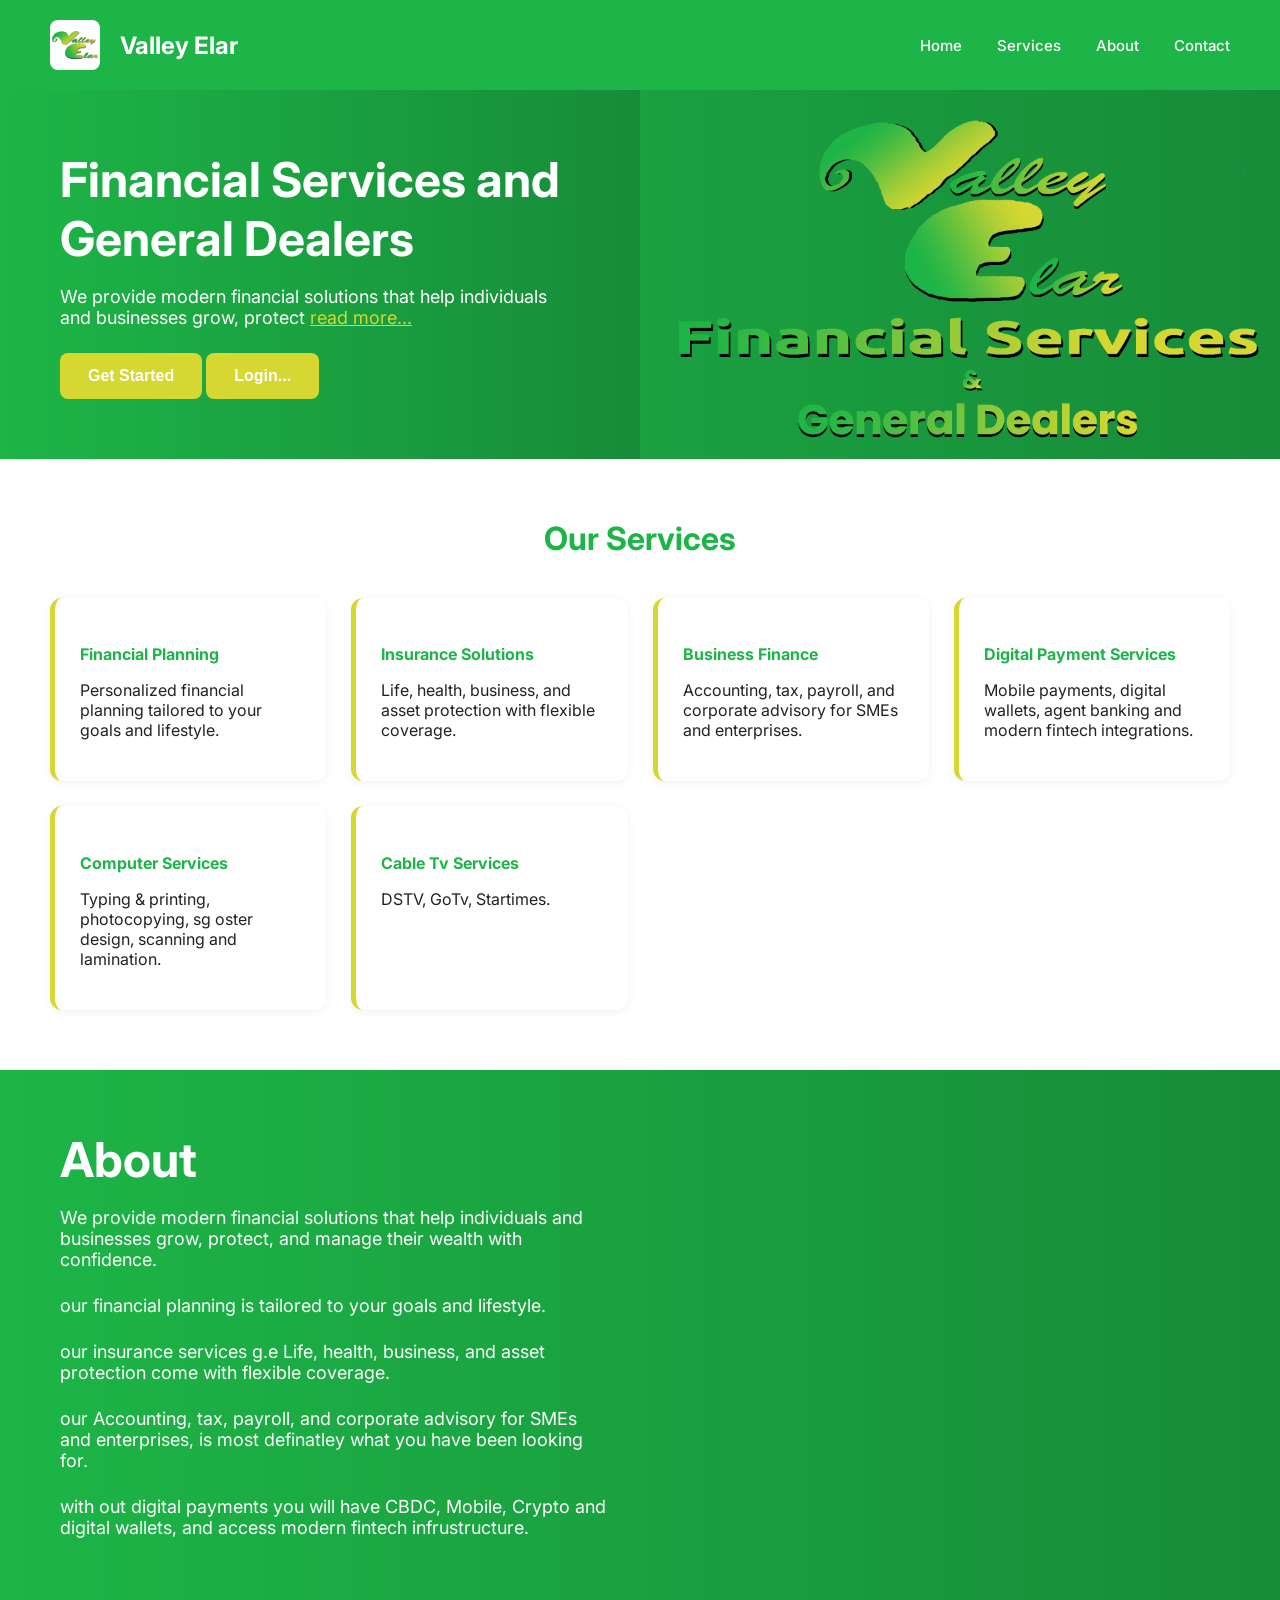
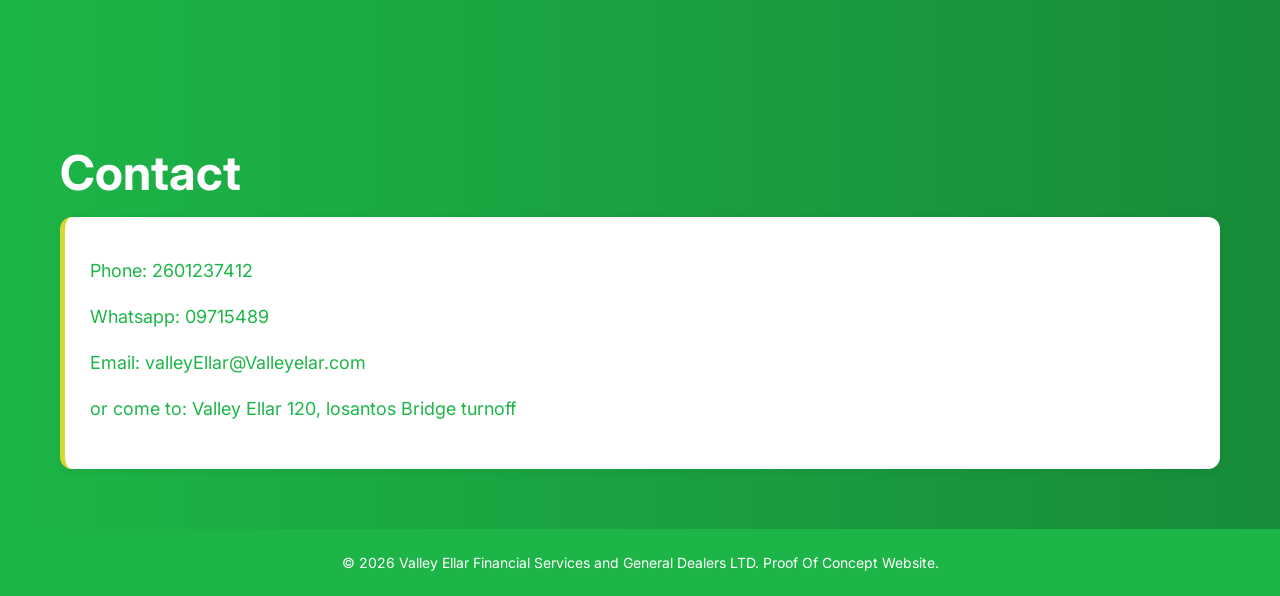
<file: index.html>
<!DOCTYPE html>
<html lang="en">
<head>
    <meta charset="UTF-8" />
    <meta name="viewport" content="width=device-width, initial-scale=1.0" />
    <title>Home | Financial Services</title>
    <link rel="icon" type="image/png" sizes="32x32" href="./images/logo.png">
    <!-- Google Font -->
    <link href="https://fonts.googleapis.com/css2?family=Inter:wght@300;500;700&display=swap" rel="stylesheet"> 
    <link rel="stylesheet" href="style.css">  
</head>

<body>

    <!-- Header -->
    <header>
        <div class="header-left">
            <div class="logo-space">
                <img src="images/logo.png" alt="Valley ellar Financial Services and General Dealers Logo" style="max-width: 100%; max-height: 100%;">
            </div>
            <h1>Valley Elar</h1>
        </div>

        <button class="nav-toggle" aria-label="Toggle navigation" aria-expanded="false">☰</button>

        <nav class="nav-links" aria-label="Main navigation">
            <a href="#">Home</a>
            <a href="#services">Services</a>
            <a href="#about">About</a>
            <a href="#contact">Contact</a>
            
            
        </nav>
    </header>
  <div class="heroimageflex">

    <!-- Hero -->
    <section class="hero">
        <h2>Financial Services and General Dealers</h2>
        <p>
            We provide modern financial solutions that help individuals and businesses 
            grow, protect <a href="#about"> read more...</a> 
        </p>
        
        <a href="signup.html"><button class="button">Get Started</button></a>
        <a href="login.html"> <button class="button">Login...</button></a>
    </section>
     <!-- Bizz Logo -->
    <div>
       <img src="images/splash.png" width="920" height="420">
    </div>


  </div>
    
    <!-- Services -->
    <section id="services" class="services">
        <h3>Our Services</h3>

        <div class="service-grid">
            <div class="service-card">
                <h4>Financial Planning</h4>
                <p>Personalized financial planning tailored to your goals and lifestyle.</p>
            </div>

            <!--<div class="service-card">
                <h4>Investment Advisory</h4>
                <p>Expert guidance in stocks, bonds, real estate, and long-term strategies.</p>
            </div>-->

            <div class="service-card">
                <h4>Insurance Solutions</h4>
                <p>Life, health, business, and asset protection with flexible coverage.</p>
            </div>

            <div class="service-card">
                <h4>Business Finance</h4>
                <p>Accounting, tax, payroll, and corporate advisory for SMEs and enterprises.</p>
            </div>

            <div class="service-card">
                <h4>Digital Payment Services</h4>
                <p>Mobile payments, digital wallets, agent banking and modern fintech integrations.</p>
            </div>

            <div class="service-card">
                <h4>Computer Services</h4>
                <p>Typing & printing, photocopying, sg oster design, scanning and lamination.</p>
            </div>

            <div class="service-card">
                <h4>Cable Tv Services</h4>
                <p>DSTV, GoTv, Startimes.</p>
            </div>

        </div>
    </section>

     <!-- About -->
    <section id="about" class="hero aboutsection">
        <h2>About</h2>

        <p>
            We provide modern financial solutions that help individuals and businesses 
            grow, protect, and manage their wealth with confidence.
        </p>
        <p>our financial planning is tailored to your goals and lifestyle.</p>
        <p>our insurance services g.e Life, health, business, and asset protection come with flexible coverage.</p>
        <p>our Accounting, tax, payroll, and corporate advisory for SMEs and enterprises, is most definatley what you have been looking for.</p>
        <p>with out digital payments you will have CBDC, Mobile, Crypto and digital wallets, and access modern fintech infrustructure.</p>
        
    </section>

     <!-- Contact -->
    <section id="contact" class="hero">
        <h2>Contact</h3>

        <div class="service-card2">
                
                <p>Phone: 2601237412</p> 
                <p>Whatsapp: 09715489</p>
                <p>Email: valleyEllar@Valleyelar.com</p>
                <p>or come to: Valley Ellar 120, losantos Bridge turnoff</p>
                
            </div>
    </section>

    <!-- Footer -->
    <footer>
        © 2026 Valley Ellar Financial Services and General Dealers LTD. Proof Of Concept Website.
    </footer>

    <script>
        // Small script to toggle mobile nav
        (function(){
            const btn = document.querySelector('.nav-toggle');
            const nav = document.querySelector('.nav-links');
            if (!btn || !nav) return;
            btn.addEventListener('click', function(){
                const open = nav.classList.toggle('open');
                btn.setAttribute('aria-expanded', open ? 'true' : 'false');
            });
        })();
    </script>

</body>
</html>
</file>
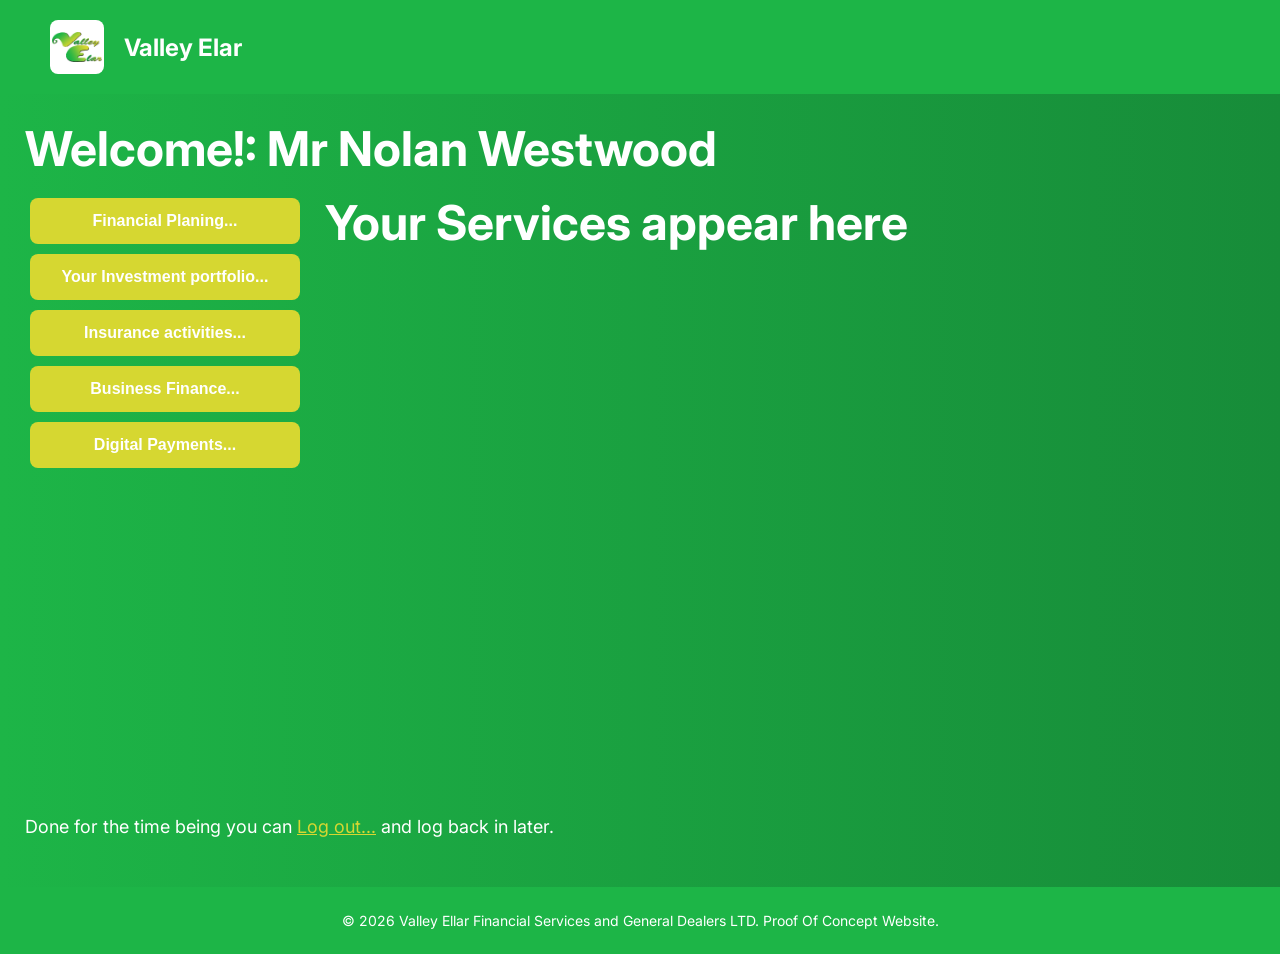
<file: CustomerAccountSection.html>
<!DOCTYPE html>
<html lang="en">
<head>
    <meta charset="UTF-8" />
    <meta name="viewport" content="width=device-width, initial-scale=1.0" />
    <title>Valley Ellar | Customer Layer</title>
    <link rel="icon" type="image/png" sizes="32x32" href="./images/logo.png">
    <!-- Google Font -->
    <link href="https://fonts.googleapis.com/css2?family=Inter:wght@300;500;700&display=swap" rel="stylesheet"> 
    <link rel="stylesheet" href="CustomerAccount.css">  
</head>

<body>

    <!-- Header -->
    <header>
        <div class="header-left">
            <div class="logo-space">
                <img src="images/logo.png" alt="Valley ellar Financial Services and General Dealers Logo" style="max-width: 100%; max-height: 100%;">
            </div>
            <h1>Valley Elar</h1>
        </div>

        <button class="nav-toggle" aria-label="Toggle navigation" aria-expanded="false">☰</button>       
    </header>

    <!-- Hero -->
    <section class="hero">
        <h2>Welcome!: Mr Nolan Westwood </h2>
       
        <div class="towcolumns">

            <div class="signupform">
                
                <button class="button button-marginleft">Financial Planing...</button>
                <button class="button button-marginleft">Your Investment portfolio...</button>
                <button class="button button-marginleft">Insurance activities...</button>
                <button class="button button-marginleft">Business Finance...</button>
                <button class="button button-marginleft">Digital Payments...</button>
                <!--<button class="button button-marginleft">Sign up...</button>-->
                
            </div>
            <div>
              <h2>Your Services appear here</h2>
            </div>

        </div>        
        <p>
            Done for the time being you can <a href="login.html">Log out...</a> and log back in later.
            
        </p>
        
    </section>

    <!-- Services -->
      <!-- 
    <section class="services">
        <h3>Our Services</h3>

        <div class="service-grid">
            <div class="service-card">
                <h4>Financial Planning</h4>
                <p>Personalized financial planning tailored to your goals and lifestyle.</p>
            </div>

            <div class="service-card">
                <h4>Investment Advisory</h4>
                <p>Expert guidance in stocks, bonds, real estate, and long-term strategies.</p>
            </div>

            <div class="service-card">
                <h4>Insurance Solutions</h4>
                <p>Life, health, business, and asset protection with flexible coverage.</p>
            </div>

            <div class="service-card">
                <h4>Business Finance</h4>
                <p>Accounting, tax, payroll, and corporate advisory for SMEs and enterprises.</p>
            </div>

            <div class="service-card">
                <h4>Digital Payment Services</h4>
                <p>Mobile payments, digital wallets, and modern fintech integrations.</p>
            </div>
        </div>
    </section> -->

    <!-- Footer -->
    <footer>
        © 2026 Valley Ellar Financial Services and General Dealers LTD. Proof Of Concept Website.
    </footer>

    <script>
        // Small script to toggle mobile nav
        (function(){
            const btn = document.querySelector('.nav-toggle');
            const nav = document.querySelector('.nav-links');
            if (!btn || !nav) return;
            btn.addEventListener('click', function(){
                const open = nav.classList.toggle('open');
                btn.setAttribute('aria-expanded', open ? 'true' : 'false');
            });
        })();
    </script>

</body>
</html>
</file>
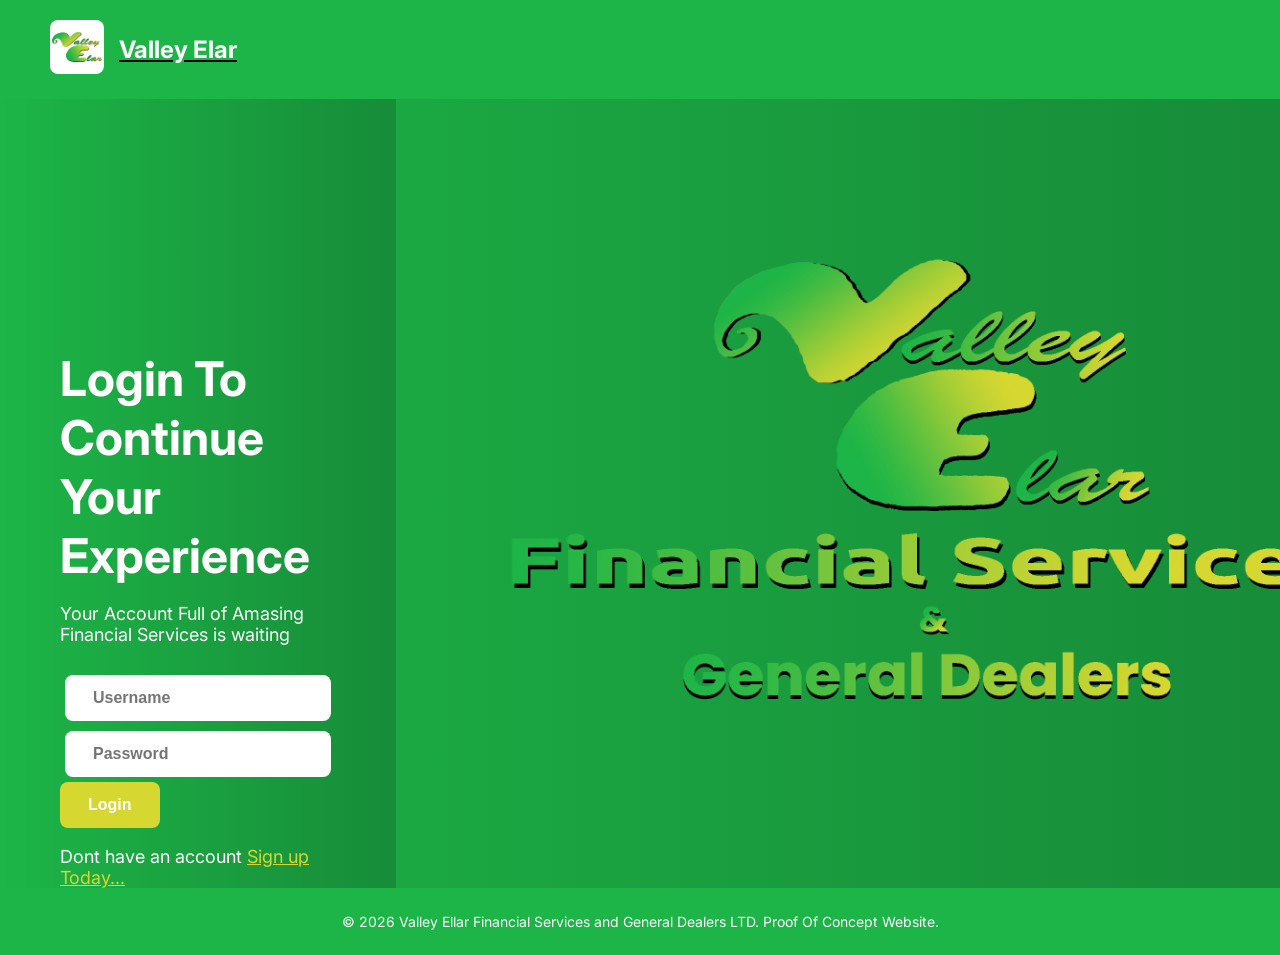
<file: login.html>
<!DOCTYPE html>
<html lang="en">
<head>
    <meta charset="UTF-8" />
    <meta name="viewport" content="width=device-width, initial-scale=1.0" />
    <title>Login | Financial Services </title>
    <link rel="icon" type="image/png" sizes="32x32" href="./images/logo.png">
    <!-- Google Font -->
    <link href="https://fonts.googleapis.com/css2?family=Inter:wght@300;500;700&display=swap" rel="stylesheet"> 
    <link rel="stylesheet" href="login.css">  
</head>

<body>

    <!-- Header -->
    <header>
        <div class="header-left">
           <a class="homelink" href="index.html">

            <div class="logo-space">
                <img src="images/logo.png" alt="Valley ellar Financial Services and General Dealers Logo" style="max-width: 100%; max-height: 100%;">
            </div>
            <h1 class="bizzname">Valley Elar</h1>
            </a>
        </div>

        <button class="nav-toggle" aria-label="Toggle navigation" aria-expanded="false">☰</button>

        <!--
        <nav class="nav-links" aria-label="Main navigation">
            <a href="#">Home</a>
            <a href="#">Services</a>
            <a href="#">About</a>
            <a href="#">Contact</a>
            <button>Login...</button>
            
        </nav>-->
    </header>

    
     <div class="heroimageflex">
        <!-- Hero -->
    <section class="hero">
        <h2>Login To Continue Your Experience</h2>
        <p>
            Your Account Full of Amasing Financial Services is waiting 
            
        </p>
        <input placeholder="Username">
        <input placeholder="Password">
        <a href="CustomerAccountSection.html"><button class="button ">Login</button></a>
        <p>
            Dont have an account <a href="signup.html">Sign up Today...</a>
            
        </p>
    </section>
    <!-- Bizz Logo -->
    <div>
       <img class="bizzlogo" src="images/splash.png" >
    </div>
     </div> 
    <!-- Footer -->
    <footer>
        © 2026 Valley Ellar Financial Services and General Dealers LTD. Proof Of Concept Website.
    </footer>

    <script>
        // Small script to toggle mobile nav
        (function(){
            const btn = document.querySelector('.nav-toggle');
            const nav = document.querySelector('.nav-links');
            if (!btn || !nav) return;
            btn.addEventListener('click', function(){
                const open = nav.classList.toggle('open');
                btn.setAttribute('aria-expanded', open ? 'true' : 'false');
            });
        })();
    </script>

</body>
</html>
</file>
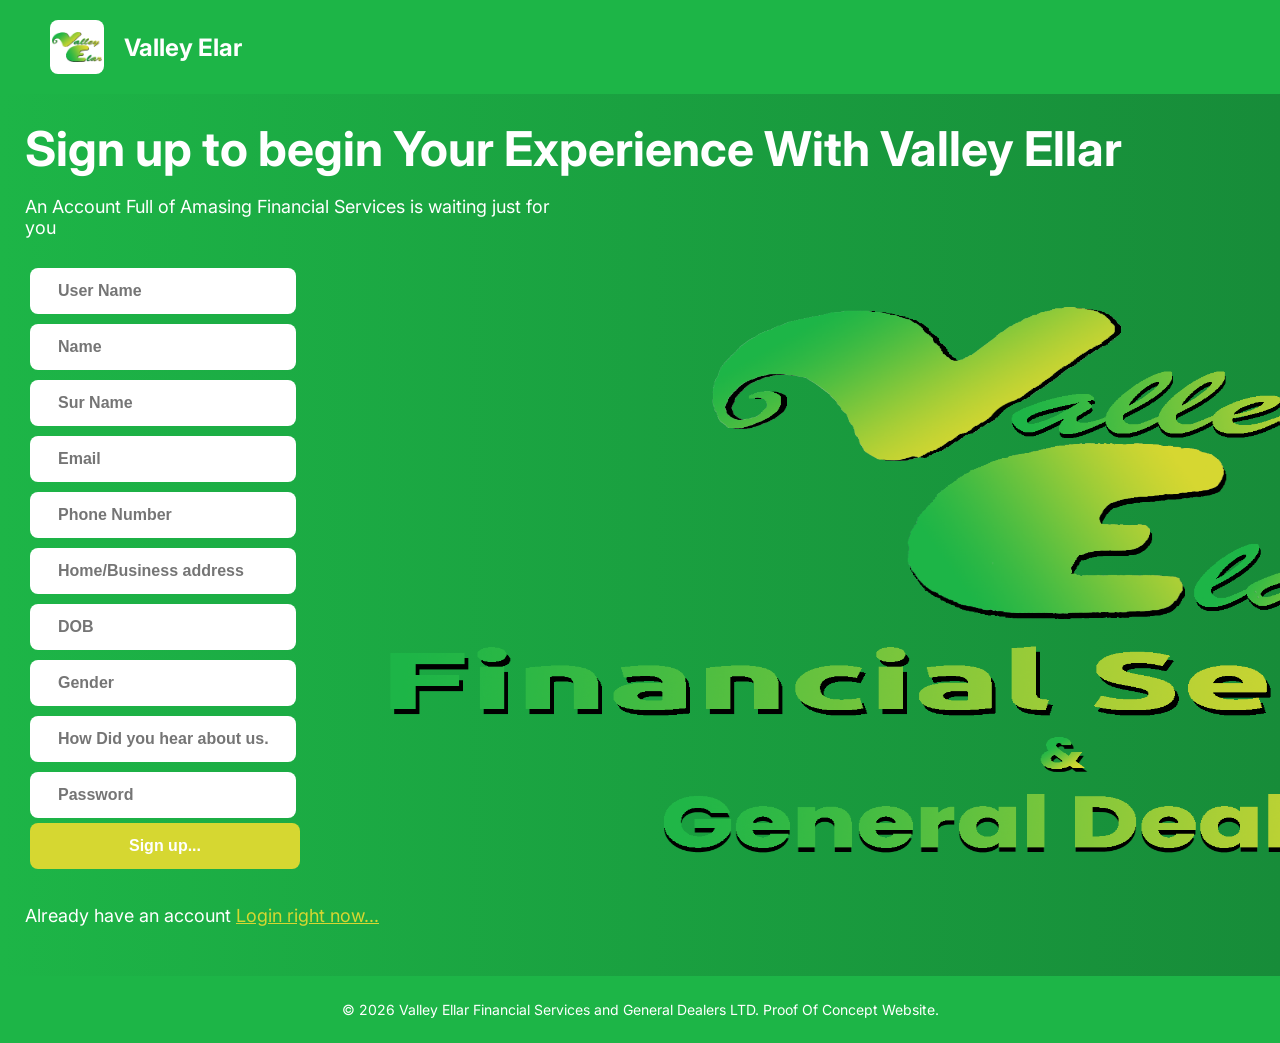
<file: signup.html>
<!DOCTYPE html>
<html lang="en">
<head>
    <meta charset="UTF-8" />
    <meta name="viewport" content="width=device-width, initial-scale=1.0" />
    <title>Sign Up | Financial Services</title>
    <link rel="icon" type="image/png" sizes="32x32" href="./images/logo.png">
    <!-- Google Font -->
    <link href="https://fonts.googleapis.com/css2?family=Inter:wght@300;500;700&display=swap" rel="stylesheet"> 
    <link rel="stylesheet" href="signup.css">  
</head>

<body>

    <!-- Header -->
    <header>
        <div class="header-left">
            <div class="logo-space">
                <img src="images/logo.png" alt="Valley ellar Financial Services and General Dealers Logo" style="max-width: 100%; max-height: 100%;">
            </div>
            <h1>Valley Elar</h1>
        </div>

        <button class="nav-toggle" aria-label="Toggle navigation" aria-expanded="false">☰</button>

        <!--
        <nav class="nav-links" aria-label="Main navigation">
            <a href="#">Home</a>
            <a href="#">Services</a>
            <a href="#">About</a>
            <a href="#">Contact</a>
            <button>Login...</button>
            
        </nav>-->
    </header>

    <!-- Hero -->
    <section class="hero">
        <h2>Sign up to begin Your Experience With Valley Ellar</h2>
        <p>
            An Account Full of Amasing Financial Services is waiting just for you
            
        </p>
        <div class="towcolumns">

            <div class="signupform">

                <input placeholder="User Name">
                <input placeholder="Name">
                <input placeholder="Sur Name">
                <input placeholder="Email">
                <input placeholder="Phone Number">
                <input placeholder="Home/Business address">
                <input placeholder="DOB">
                <input placeholder="Gender">
                <input placeholder="How Did you hear about us...">
                <input placeholder="Password">
                <button class="button button-marginleft">Sign up...</button>
                
            </div>
            <div>
              <img class="sideImage" src="images/splash.png"/>
            </div>

        </div>
        
        <p>
            Already have an account <a href="login.html">Login right now...</a>
            
        </p>
        
    </section>

    <!-- Services -->
      <!-- 
    <section class="services">
        <h3>Our Services</h3>

        <div class="service-grid">
            <div class="service-card">
                <h4>Financial Planning</h4>
                <p>Personalized financial planning tailored to your goals and lifestyle.</p>
            </div>

            <div class="service-card">
                <h4>Investment Advisory</h4>
                <p>Expert guidance in stocks, bonds, real estate, and long-term strategies.</p>
            </div>

            <div class="service-card">
                <h4>Insurance Solutions</h4>
                <p>Life, health, business, and asset protection with flexible coverage.</p>
            </div>

            <div class="service-card">
                <h4>Business Finance</h4>
                <p>Accounting, tax, payroll, and corporate advisory for SMEs and enterprises.</p>
            </div>

            <div class="service-card">
                <h4>Digital Payment Services</h4>
                <p>Mobile payments, digital wallets, and modern fintech integrations.</p>
            </div>
        </div>
    </section> -->

    <!-- Footer -->
    <footer>
        © 2026 Valley Ellar Financial Services and General Dealers LTD. Proof Of Concept Website.
    </footer>

    <script>
        // Small script to toggle mobile nav
        (function(){
            const btn = document.querySelector('.nav-toggle');
            const nav = document.querySelector('.nav-links');
            if (!btn || !nav) return;
            btn.addEventListener('click', function(){
                const open = nav.classList.toggle('open');
                btn.setAttribute('aria-expanded', open ? 'true' : 'false');
            });
        })();
    </script>

</body>
</html>
</file>
<file: style.css>
body {
    margin: 0;
    font-family: 'Inter', sans-serif;
    background: #f5f7fa;
    color: #222;
}

* {
    box-sizing: border-box;
}

img {
    max-width: 100%;
    height: auto;
}

/* Header */
header {
    background: #1DB547; /* Your green */
    color: #fff;
    padding: 20px 50px;
    display: flex;
    justify-content: space-between;
    align-items: center;
}

.header-left {
    display: flex;
    align-items: center;
    gap: 20px;
}

.logo-space {
    width: 50px;
    height: 50px;
    background: #fff;
    border-radius: 8px;
    border: 2px dashed rgba(255,255,255,0.3);
    display: flex;
    align-items: center;
    justify-content: center;
    font-size: 12px;
    color: rgba(255,255,255,0.5);
}

header h1 {
    font-size: 24px;
    margin: 0;
}

nav a {
    color: #fff;
    text-decoration: none;
    margin-left: 25px;
    font-size: 15px;
    font-weight: 500;
}

/* Navigation toggle (hamburger) */
.nav-toggle {
    display: none;
    background: transparent;
    border: none;
    color: #fff;
    font-size: 26px;
    cursor: pointer;
}

.nav-links {
    display: flex;
    align-items: center;
    gap: 10px;
}

/* Mobile nav hidden by default on small screens */
@media (max-width: 600px) {
    .nav-toggle { display: block; }
    .nav-links {
        display: none;
        position: absolute;
        top: 72px;
        right: 20px;
        background: #1DB547;
        padding: 12px 18px;
        border-radius: 8px;
        box-shadow: 0 6px 18px rgba(0,0,0,0.15);
        flex-direction: column;
        align-items: flex-start;
        gap: 8px;
        z-index: 1000;
    }
    .nav-links a { margin: 0; display: block; }
    .nav-links.open { display: flex; }
}

/* Hero Section */
.hero {
    
    background: linear-gradient(to right, #1DB547, #178C39);
    min-height: 315px;
    padding: 60px;
    color: white;
    text-align: left;
    flex: 1 1 420px;
}



.hero h2 {
    font-size: 48px;
    margin: 0 0 15px;
}

.hero p {
    font-size: 18px;
    max-width: 550px;
    margin-bottom: 25px;
}
.aboutsection{

    padding-bottom: 120px;

}

.heroimageflex{

    background: linear-gradient(to right, #1DB547, #178C39);
    display: flex;
    align-items: center;
    justify-content: space-between;
    overflow: hidden;
}

.heroimageflex > div {
    flex: 1 1 420px;
}

.heroimageflex img {
    display: block;
    width: 100%;
    max-width: 920px;
    object-fit: contain;
}

h1,h2,h3{

    margin: 0%;

}

a{

    color: #000;

}
.hero a{

    color: #D6D731;

}



input{

    margin: 5px;
    background: #fff; /* CTA button in your lime-gold */
    border: none;
    padding: 14px 28px;
    font-size: 16px;
    border-radius: 8px;
    cursor: pointer;
    font-weight: 700;
    color: #000;
}

.button{
   
    background: #D6D731; /* CTA button in your lime-gold */
    border: none;
    padding: 14px 28px;
    font-size: 16px;
    border-radius: 8px;
    cursor: pointer;
    font-weight: 700;
    color: #fff;
        
}

button:hover{

    background: #F3F3F3;
    color: #000;

}

/* Services Section */
.services {
    padding: 60px 50px;
    background: #fff;
}

.services h3 {
    text-align: center;
    font-size: 32px;
    margin-bottom: 40px;
    color: #1DB547;
}

.service-grid {
    display: grid;
    grid-template-columns: repeat(auto-fit, minmax(250px, 1fr));
    gap: 25px;
}

.service-card {
    background: #ffffff;
    padding: 25px;
    border-radius: 12px;
    border-left: 5px solid #D6D731; /* Accent using your lime-gold */
    box-shadow: 0 2px 10px rgba(0,0,0,0.06);
    transition: transform 0.2s ease, box-shadow 0.2s ease;
}

.service-card2 {
    background: #ffffff;
    padding: 25px;
    border-radius: 12px;
    border-left: 5px solid #D6D731; /* Accent using your lime-gold */
    box-shadow: 0 2px 10px rgba(0,0,0,0.06);
    transition: transform 0.2s ease, box-shadow 0.2s ease;
    color: #1DB547;
}

.service-card:hover {
    transform: translateY(-5px);
    box-shadow: 0 4px 15px rgba(0,0,0,0.12);
}

.service-card h4 {
    margin-bottom: 12px;
    color: #1DB547;
}

/* Footer */
footer {
    background: #1DB547;
    color: white;
    padding: 25px;
    text-align: center;
    font-size: 14px;
}

/* Small devices (max-width: 600px) */
@media (max-width: 600px) {
    header {
        padding: 12px 20px;
        position: relative;
    }

    .header-left {
        gap: 12px;
    }

    .logo-space { width: 40px; height: 40px; }
    header h1 {
        font-size: 18px;
        margin-top: 0;
    }

    nav a { margin-left: 12px; font-size: 14px; }

    .heroimageflex {
        flex-direction: column;
        align-items: stretch;
    }

    .hero {
        min-height: auto;
        padding: 44px 20px 26px;
        flex-basis: auto;
    }

    .hero h2 {
        font-size: 30px;
        line-height: 1.15;
    }

    .hero p { font-size: 15px; max-width: 100%; }

    .heroimageflex > div {
        flex-basis: auto;
    }

    .heroimageflex img {
        max-height: 260px;
        padding: 0 14px 28px;
    }

    .button {
        width: 100%;
        margin-bottom: 10px;
    }

    .services {
        padding: 44px 20px;
    }

    .service-grid { grid-template-columns: 1fr; gap: 18px; }

    .aboutsection {
        padding-bottom: 60px;
    }

    footer {
        padding: 20px;
    }
}

/* Medium devices (601px - 900px) */
@media (min-width: 601px) and (max-width: 900px) {
    header { padding: 16px 30px; }
    .logo-space { width: 50px; height: 50px; }
    header h1 {
        font-size: 20px;
        margin-top: 0;
    }

    nav a { margin-left: 18px; font-size: 15px; }

    .heroimageflex {
        gap: 10px;
    }

    .hero {
        min-height: 360px;
        padding: 54px 30px;
        flex-basis: 52%;
    }

    .hero h2 {
        font-size: 38px;
        line-height: 1.15;
    }

    .hero p { font-size: 17px; }

    .heroimageflex > div {
        flex-basis: 48%;
    }

    .heroimageflex img {
        max-height: 360px;
    }

    .button {
        padding: 13px 22px;
    }

    .services {
        padding: 54px 30px;
    }

    .service-grid { grid-template-columns: repeat(2, 1fr); }

    .aboutsection {
        padding-bottom: 80px;
    }
}

/* Large devices (min-width: 901px) */
@media (min-width: 901px) {
    .logo-space { width: 50px; height: 50px; }
    header h1 { font-size: 24px; }
    .hero h2 { font-size: 48px; }
    .hero p { font-size: 18px; }
    .service-grid { grid-template-columns: repeat(auto-fit, minmax(250px, 1fr)); }
}
</file>
<file: CustomerAccount.css>
body {
    margin: 0;
    font-family: 'Inter', sans-serif;
    background: #f5f7fa;
    color: #222;
}

/* Header */
header {
    background: #1DB547; /* Your green */
    color: #fff;
    padding: 20px 50px;
    display: flex;
    justify-content: space-between;
    align-items: center;
}

.header-left {
    display: flex;
    align-items: center;
    gap: 20px;
}

.logo-space {
    width: 50px;
    height: 50px;
    background: #fff;
    border-radius: 8px;
    border: 2px dashed rgba(255,255,255,0.3);
    display: flex;
    align-items: center;
    justify-content: center;
    font-size: 12px;
    color: rgba(255,255,255,0.5);
}

header h1 {
    font-size: 24px;
    margin: 0;
}

nav a {
    color: #fff;
    text-decoration: none;
    margin-left: 25px;
    font-size: 15px;
    font-weight: 500;
}

/* Navigation toggle (hamburger) */
.nav-toggle {
    display: none;
    background: transparent;
    border: none;
    color: #fff;
    font-size: 26px;
    cursor: pointer;
}

.nav-links {
    display: flex;
    align-items: center;
    gap: 10px;
}

/* Mobile nav hidden by default on small screens */
@media (max-width: 600px) {
    .nav-toggle { display: block; }
    .nav-links {
        display: none;
        position: absolute;
        top: 72px;
        right: 20px;
        background: #1DB547;
        padding: 12px 18px;
        border-radius: 8px;
        box-shadow: 0 6px 18px rgba(0,0,0,0.15);
        flex-direction: column;
        align-items: flex-start;
        gap: 8px;
        z-index: 1000;
    }
    .nav-links a { margin: 0; display: block; }
    .nav-links.open { display: flex; }
}

/* Hero Section */
.hero {
    background: linear-gradient(to right, #1DB547, #178C39);
    padding: 25px;
    color: white;
    text-align: left;
}

.hero h2 {
    font-size: 48px;
    margin: 0 0 15px;
}

.hero p {
    font-size: 18px;
    max-width: 550px;
    margin-bottom: 25px;
}

.nav-links button {
    background: #D6D731; /* CTA button in your lime-gold */
    border: none;
    padding: 14px 28px;
    font-size: 16px;
    border-radius: 8px;
    cursor: pointer;
    font-weight: 700;
    color: #000;
}
h1,h2,h3{

    margin: 0%;

}

a{

    color: #D6D731;

}

.sideImage{
    height:38.75rem;
    width: 91.66rem; 
    
}

.towcolumns{
    height: 37.8125rem;
    justify-content:left;
    display: flex;

}

.signupform{

    width: 300px;
    flex-direction: row;

}

input{

    margin: 5px;
    background: #fff; /* CTA button in your lime-gold */
    border: none;
    padding: 14px 28px;
    font-size: 16px;
    border-radius: 8px;
    cursor: pointer;
    font-weight: 700;
    color: #000;
}

.button {
    margin: 5px;
    width: 16.875rem;
    background: #D6D731; /* CTA button in your lime-gold */
    border: none;
    padding: 14px 28px;
    font-size: 16px;
    border-radius: 8px;
    cursor: pointer;
    font-weight: 700;
    color: #fff;
}

button:hover{

    background: #F3F3F3;
    color: #000;
 
}

.button-marginleft{

    margin-left: 5px;

}


/* Services Section */
.services {
    padding: 60px 50px;
    background: #fff;
}

.services h3 {
    text-align: center;
    font-size: 32px;
    margin-bottom: 40px;
    color: #1DB547;
}

.service-grid {
    display: grid;
    grid-template-columns: repeat(auto-fit, minmax(250px, 1fr));
    gap: 25px;
}

.service-card {
    background: #ffffff;
    padding: 25px;
    border-radius: 12px;
    border-left: 5px solid #D6D731; /* Accent using your lime-gold */
    box-shadow: 0 2px 10px rgba(0,0,0,0.06);
    transition: transform 0.2s ease, box-shadow 0.2s ease;
}

.service-card:hover {
    transform: translateY(-5px);
    box-shadow: 0 4px 15px rgba(0,0,0,0.12);
}

.service-card h4 {
    margin-bottom: 12px;
    color: #1DB547;
}

/* Footer */
footer {
    background: #1DB547;
    color: white;
    padding: 25px;
    text-align: center;
    font-size: 14px;
}

/* Small devices (max-width: 600px) */
@media (max-width: 600px) {
    header { padding: 12px 20px; }
    .logo-space { width: 40px; height: 40px; }
    header h1 { font-size: 18px; }
    nav a { margin-left: 12px; font-size: 14px; }
    .hero { padding: 60px 20px; }
    .hero h2 { font-size: 28px; }
    .hero p { font-size: 15px; max-width: 100%; }
    .service-grid { grid-template-columns: 1fr; gap: 18px; }
    
    .sideImage{ display: none; height:250px; width: 250px;  }

    


    
}

/* Medium devices (601px - 900px) */
@media (min-width: 601px) and (max-width: 900px) {
    header { padding: 16px 30px; }
    .logo-space { width: 50px; height: 50px; }
    header h1 { font-size: 20px; }
    nav a { margin-left: 18px; font-size: 15px; }
    .hero { padding: 80px 30px; }
    .hero h2 { font-size: 40px; }
    .hero p { font-size: 17px; }
    .service-grid { grid-template-columns: repeat(2, 1fr); }

    .sideImage{ display: none; height:250px; width: 250px;  }
    
}

/* Large devices (min-width: 901px) */
@media (min-width: 901px) {
    .logo-space { width: 50px; height: 50px; }
    header h1 { font-size: 24px; }
    .hero h2 { font-size: 48px; }
    .hero p { font-size: 18px; }
    .service-grid { grid-template-columns: repeat(auto-fit, minmax(250px, 1fr)); }
}
</file>
<file: login.css>
body {
    margin: 0;
    font-family: 'Inter', sans-serif;
    background: #f5f7fa;
    color: #222;
    overflow: hidden;
}

/* Header */
header {
    background: #1DB547; /* Your green */
    color: #fff;
    padding: 20px 50px;
    display: flex;
    justify-content: space-between;
    align-items: center;
}

.header-left {
    display: flex;
    align-items: center;
    gap: 20px;
}

.logo-space {
    width: 50px;
    height: 50px;
    background: #fff;
    border-radius: 8px;
    border: 2px dashed rgba(255,255,255,0.3);
    display: flex;
    align-items: center;
    justify-content: center;
    font-size: 12px;
    color: rgba(255,255,255,0.5);
}

header h1 {
    font-size: 24px;
    margin: 0;
}

nav a {
    color: #fff;
    text-decoration: none;
    margin-left: 25px;
    font-size: 15px;
    font-weight: 500;
}

/* Navigation toggle (hamburger) */
.nav-toggle {
    display: none;
    background: transparent;
    border: none;
    color: #fff;
    font-size: 26px;
    cursor: pointer;
}

.nav-links {
    display: flex;
    align-items: center;
    gap: 10px;
}

/* Mobile nav hidden by default on small screens */
@media (max-width: 600px) {
    .nav-toggle { display: block; }
    .nav-links {
        display: none;
        position: absolute;
        top: 72px;
        right: 20px;
        background: #1DB547;
        padding: 12px 18px;
        border-radius: 8px;
        box-shadow: 0 6px 18px rgba(0,0,0,0.15);
        flex-direction: column;
        align-items: flex-start;
        gap: 8px;
        z-index: 1000;
    }
    .nav-links a { margin: 0; display: block; }
    .nav-links.open { display: flex; }
}

/* Hero Section */
.hero {
   
    background: linear-gradient(to right, #1DB547, #178C39);
    height: 18.0625rem;
    padding: 15.625rem 3.75rem;
    color: white;
    text-align: left;
}



.hero h2 {
   
    font-size: 48px;
    margin: 0 0 15px;
}

.hero p {
    font-size: 18px;
    max-width: 550px;
    margin-bottom: 25px;
}

.heroimageflex{

    background: linear-gradient(to right, #1DB547, #178C39);
    display: flex;
}
.bizzlogo{

    padding: 7.8125rem 3.75rem;
    width: 57.5rem;
    height: 31.25rem;

}

.homelink{

    display: flex;
}
.bizzname{

    color: white;
    margin: 15px;
}

h1,h2,h3{

    margin: 0%;

}
h1{

    margin-top: 150px;
}

a{

    color: #000;

}
.hero a{

    color: #D6D731;

}



input{

    margin: 5px;
    background: #fff; /* CTA button in your lime-gold */
    border: none;
    padding: 14px 28px;
    font-size: 16px;
    border-radius: 8px;
    cursor: pointer;
    font-weight: 700;
    color: #000;
}

.button{
   
    background: #D6D731; /* CTA button in your lime-gold */
    border: none;
    padding: 14px 28px;
    font-size: 16px;
    border-radius: 8px;
    cursor: pointer;
    font-weight: 700;
    color: #fff;
        
}

button:hover{

    background: #F3F3F3;
    color: #000;

}

/* Services Section */
.services {
    padding: 60px 50px;
    background: #fff;
}

.services h3 {
    text-align: center;
    font-size: 32px;
    margin-bottom: 40px;
    color: #1DB547;
}

.service-grid {
    display: grid;
    grid-template-columns: repeat(auto-fit, minmax(250px, 1fr));
    gap: 25px;
}

.service-card {
    background: #ffffff;
    padding: 25px;
    border-radius: 12px;
    border-left: 5px solid #D6D731; /* Accent using your lime-gold */
    box-shadow: 0 2px 10px rgba(0,0,0,0.06);
    transition: transform 0.2s ease, box-shadow 0.2s ease;
}

.service-card:hover {
    transform: translateY(-5px);
    box-shadow: 0 4px 15px rgba(0,0,0,0.12);
}

.service-card h4 {
    margin-bottom: 12px;
    color: #1DB547;
}

/* Footer */
footer {
    background: #1DB547;
    color: white;
    padding: 25px;
    text-align: center;
    font-size: 14px;
}

/* Small devices (max-width: 600px) */
@media (max-width: 600px) {
    header { padding: 12px 20px; }
    .logo-space { width: 40px; height: 40px; }
    header h1 { font-size: 18px; }
    nav a { margin-left: 12px; font-size: 14px; }
    .hero { padding: 60px 20px; }
    .hero h2 { font-size: 28px; }
    .hero p { font-size: 15px; max-width: 100%; }
    .service-grid { grid-template-columns: 1fr; gap: 18px; }
}

/* Medium devices (601px - 900px) */
@media (min-width: 601px) and (max-width: 900px) {
    header { padding: 16px 30px; }
    .logo-space { width: 50px; height: 50px; }
    header h1 { font-size: 20px; }
    nav a { margin-left: 18px; font-size: 15px; }
    .hero { padding: 80px 30px; }
    .hero h2 { font-size: 40px; }
    .hero p { font-size: 17px; }
    .service-grid { grid-template-columns: repeat(2, 1fr); }
}

/* Large devices (min-width: 901px) */
@media (min-width: 901px) {
    .logo-space { width: 50px; height: 50px; }
    header h1 { font-size: 24px; }
    .hero h2 { font-size: 48px; }
    .hero p { font-size: 18px; }
    .service-grid { grid-template-columns: repeat(auto-fit, minmax(250px, 1fr)); }
}
</file>
<file: signup.css>
body {
    margin: 0;
    font-family: 'Inter', sans-serif;
    background: #f5f7fa;
    color: #222;
}

/* Header */
header {
    background: #1DB547; /* Your green */
    color: #fff;
    padding: 20px 50px;
    display: flex;
    justify-content: space-between;
    align-items: center;
}

.header-left {
    display: flex;
    align-items: center;
    gap: 20px;
}

.logo-space {
    width: 50px;
    height: 50px;
    background: #fff;
    border-radius: 8px;
    border: 2px dashed rgba(255,255,255,0.3);
    display: flex;
    align-items: center;
    justify-content: center;
    font-size: 12px;
    color: rgba(255,255,255,0.5);
}

header h1 {
    font-size: 24px;
    margin: 0;
}

nav a {
    color: #fff;
    text-decoration: none;
    margin-left: 25px;
    font-size: 15px;
    font-weight: 500;
}

/* Navigation toggle (hamburger) */
.nav-toggle {
    display: none;
    background: transparent;
    border: none;
    color: #fff;
    font-size: 26px;
    cursor: pointer;
}

.nav-links {
    display: flex;
    align-items: center;
    gap: 10px;
}

/* Mobile nav hidden by default on small screens */
@media (max-width: 600px) {
    .nav-toggle { display: block; }
    .nav-links {
        display: none;
        position: absolute;
        top: 72px;
        right: 20px;
        background: #1DB547;
        padding: 12px 18px;
        border-radius: 8px;
        box-shadow: 0 6px 18px rgba(0,0,0,0.15);
        flex-direction: column;
        align-items: flex-start;
        gap: 8px;
        z-index: 1000;
    }
    .nav-links a { margin: 0; display: block; }
    .nav-links.open { display: flex; }
}

/* Hero Section */
.hero {
    background: linear-gradient(to right, #1DB547, #178C39);
    padding: 25px;
    color: white;
    text-align: left;
}

.hero h2 {
    font-size: 48px;
    margin: 0 0 15px;
}

.hero p {
    font-size: 18px;
    max-width: 550px;
    margin-bottom: 25px;
}

.nav-links button {
    background: #D6D731; /* CTA button in your lime-gold */
    border: none;
    padding: 14px 28px;
    font-size: 16px;
    border-radius: 8px;
    cursor: pointer;
    font-weight: 700;
    color: #000;
}
h1,h2,h3{

    margin: 0%;

}

a{

    color: #D6D731;

}

.sideImage{
    height:38.75rem;
    width: 91.66rem; 
    
}

.towcolumns{

    justify-content: space-around;
    display: flex;

}

.signupform{

    width: 300px;
    flex-direction: row;

}

input{

    margin: 5px;
    background: #fff; /* CTA button in your lime-gold */
    border: none;
    padding: 14px 28px;
    font-size: 16px;
    border-radius: 8px;
    cursor: pointer;
    font-weight: 700;
    color: #000;
}

.button {
    width: 16.875rem;
    background: #D6D731; /* CTA button in your lime-gold */
    border: none;
    padding: 14px 28px;
    font-size: 16px;
    border-radius: 8px;
    cursor: pointer;
    font-weight: 700;
    color: #fff;
}

button:hover{

    background: #F3F3F3;
    color: #000;
 
}

.button-marginleft{

    margin-left: 5px;

}


/* Services Section */
.services {
    padding: 60px 50px;
    background: #fff;
}

.services h3 {
    text-align: center;
    font-size: 32px;
    margin-bottom: 40px;
    color: #1DB547;
}

.service-grid {
    display: grid;
    grid-template-columns: repeat(auto-fit, minmax(250px, 1fr));
    gap: 25px;
}

.service-card {
    background: #ffffff;
    padding: 25px;
    border-radius: 12px;
    border-left: 5px solid #D6D731; /* Accent using your lime-gold */
    box-shadow: 0 2px 10px rgba(0,0,0,0.06);
    transition: transform 0.2s ease, box-shadow 0.2s ease;
}

.service-card:hover {
    transform: translateY(-5px);
    box-shadow: 0 4px 15px rgba(0,0,0,0.12);
}

.service-card h4 {
    margin-bottom: 12px;
    color: #1DB547;
}

/* Footer */
footer {
    background: #1DB547;
    color: white;
    padding: 25px;
    text-align: center;
    font-size: 14px;
}

/* Small devices (max-width: 600px) */
@media (max-width: 600px) {
    header { padding: 12px 20px; }
    .logo-space { width: 40px; height: 40px; }
    header h1 { font-size: 18px; }
    nav a { margin-left: 12px; font-size: 14px; }
    .hero { padding: 60px 20px; }
    .hero h2 { font-size: 28px; }
    .hero p { font-size: 15px; max-width: 100%; }
    .service-grid { grid-template-columns: 1fr; gap: 18px; }
    
    .sideImage{ display: none; height:250px; width: 250px;  }

    


    
}

/* Medium devices (601px - 900px) */
@media (min-width: 601px) and (max-width: 900px) {
    header { padding: 16px 30px; }
    .logo-space { width: 50px; height: 50px; }
    header h1 { font-size: 20px; }
    nav a { margin-left: 18px; font-size: 15px; }
    .hero { padding: 80px 30px; }
    .hero h2 { font-size: 40px; }
    .hero p { font-size: 17px; }
    .service-grid { grid-template-columns: repeat(2, 1fr); }

    .sideImage{ display: none; height:250px; width: 250px;  }
    
}

/* Large devices (min-width: 901px) */
@media (min-width: 901px) {
    .logo-space { width: 50px; height: 50px; }
    header h1 { font-size: 24px; }
    .hero h2 { font-size: 48px; }
    .hero p { font-size: 18px; }
    .service-grid { grid-template-columns: repeat(auto-fit, minmax(250px, 1fr)); }
}
</file>
